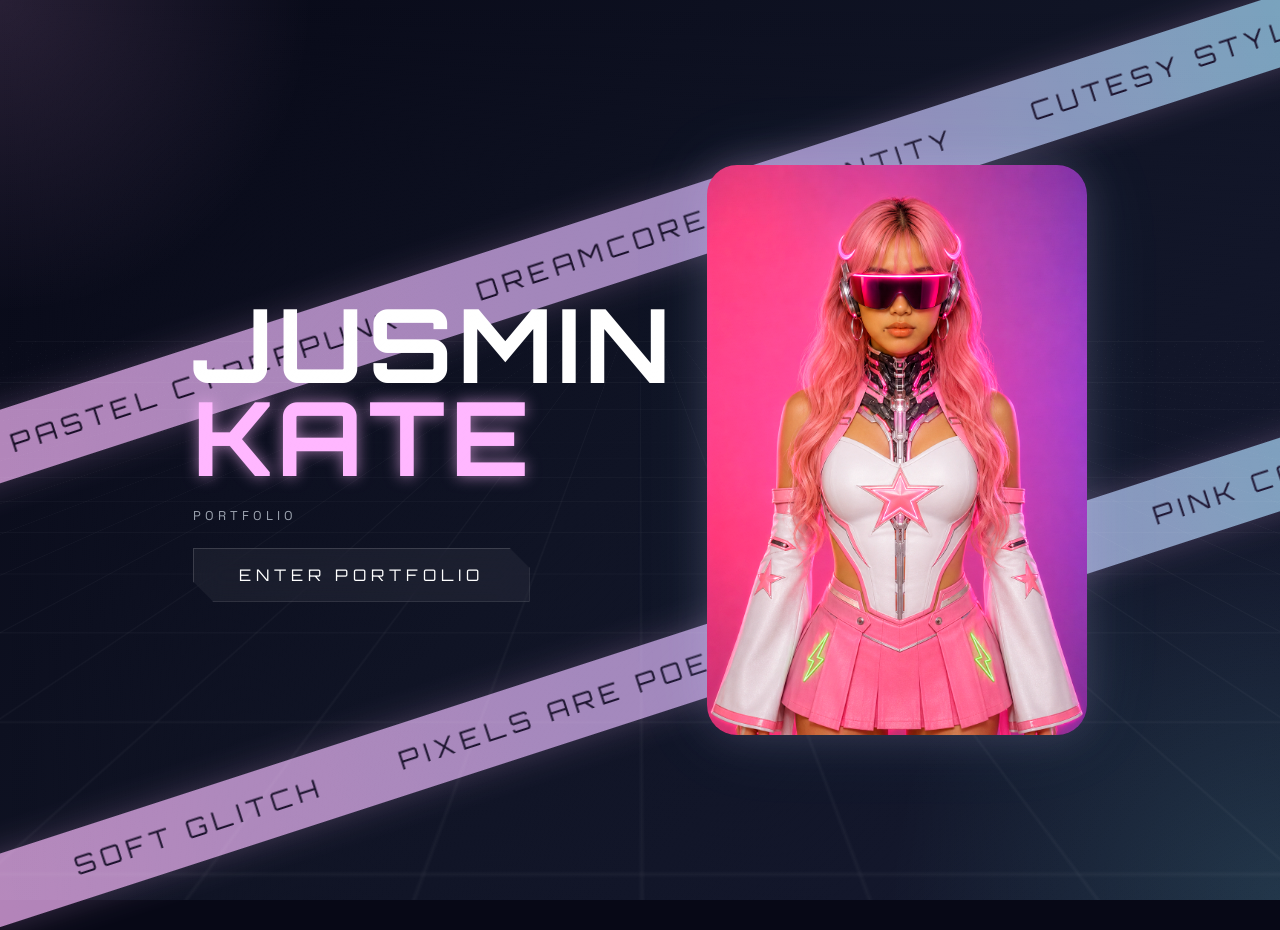
<file: index.html>
<!DOCTYPE html>
<html lang="en">
<head>

  <meta charset="UTF-8" />
  <meta name="viewport" content="width=device-width, initial-scale=1.0"/>

  <title>Jusmin Kate Portfolio</title>

  <!-- GOOGLE FONTS -->

  <link rel="preconnect" href="https://fonts.googleapis.com">

  <link href="https://fonts.googleapis.com/css2?family=Orbitron:wght@400;500;700&family=Space+Grotesk:wght@300;400;500;700&display=swap" rel="stylesheet">

  <!-- CSS -->

  <link rel="stylesheet" href="style.css">

</head>

<body>

  <!-- BACKGROUND -->

  <div class="bg">
    <div class="grid"></div>
  </div>

  <!-- CYBER STRIPS -->

  <div class="strip strip1">
    <span>PASTEL CYBERPUNK</span>
    <span>DREAMCORE</span>
    <span>IDENTITY</span>
    <span>CUTESY STYLE</span>
  </div>

  <div class="strip strip2">
    <span>SOFT GLITCH</span>
    <span>PIXELS ARE POETRY</span>
    <span>NEON SOUL</span>
    <span>PINK CORE</span>
  </div>

  <!-- HERO -->

  <section class="hero">

    <!-- LEFT TEXT -->

    <div class="side-text">

      <h1>
        Jusmin<br>
        <span>Kate</span>
      </h1>

      <p>Portfolio</p>

      <a href="landing.html" class="home-btn">
        Enter Portfolio
      </a>

    </div>

    <!-- IMAGE REVEAL -->

    <div class="image-wrap" id="wrap">

      <!-- FORMAL IMAGE -->

      <img
        class="real"
        src="images/formal.png"
        alt="Formal Portrait"
      >

      <!-- CYBER IMAGE -->

      <img
        class="cyber"
        src="images/cyberpunk.png"
        alt="Cyberpunk Portrait"
      >

      <!-- CURSOR GLOW -->

      <div class="cursor-glow"></div>

    </div>

  </section>

  <!-- NOISE -->

  <div class="noise"></div>

  <!-- JAVASCRIPT -->

  <script src="script.js"></script>

</body>
</html>
</file>
<file: style.css>
/* =========================
RESET
========================= */

*{
  margin:0;
  padding:0;
  box-sizing:border-box;
}

html,
body{
  max-width:100%;
  overflow:hidden;

  scroll-behavior:smooth;
}

body{
  background:#070816;

  min-height:100dvh;
  width:100%;

  font-family:'Space Grotesk',sans-serif;

  color:white;

  display:flex;
  justify-content:center;
  align-items:center;
}

/* =========================
BACKGROUND
========================= */

.bg{
  position:fixed;
  inset:0;

  background:
    radial-gradient(circle at top left,#ffb7ff22,transparent 20%),
    radial-gradient(circle at bottom right,#7df9ff22,transparent 25%),
    linear-gradient(135deg,#070816,#101425,#15192f);

  overflow:hidden;

  z-index:-10;
}

/* =========================
GRID
========================= */

.grid{
  position:absolute;
  inset:-100%;

  background-image:
    linear-gradient(rgba(255,255,255,0.03) 1px, transparent 1px),
    linear-gradient(90deg, rgba(255,255,255,0.03) 1px, transparent 1px);

  background-size:60px 60px;

  transform:
    perspective(600px)
    rotateX(75deg);

  animation:gridMove 18s linear infinite;
}

@keyframes gridMove{

  from{
    transform:
      perspective(600px)
      rotateX(75deg)
      translateY(0);
  }

  to{
    transform:
      perspective(600px)
      rotateX(75deg)
      translateY(60px);
  }

}

/* =========================
CYBER STRIPS
========================= */

.strip{
  position:absolute;

  width:140%;
  height:70px;

  display:flex;
  align-items:center;

  padding-left:100px;

  font-family:'Orbitron',sans-serif;

  font-size:clamp(0.8rem, 2vw, 2rem);

  letter-spacing:6px;

  color:#130010;

  background:linear-gradient(
    90deg,
    #ffb7ff,
    #d8b4fe,
    #7df9ff
  );

  opacity:0.7;

  transform:rotate(-18deg);

  box-shadow:
    0 0 30px rgba(255,183,255,0.3);

  mix-blend-mode:screen;
}

.strip1{
  top:18%;
  left:-10%;
}

.strip2{
  top:65%;
  left:-5%;
}

.strip span{
  margin-right:80px;
  white-space:nowrap;
}

/* =========================
HERO
========================= */

.hero{
  position:relative;

  width:100%;

  min-height:100dvh;

  display:flex;
  justify-content:center;
  align-items:center;

  gap:2rem;

  padding:
    clamp(0.5rem, 1vw, 1rem)
    clamp(1rem, 3vw, 3rem);

  overflow:hidden;

  z-index:5;
}

/* =========================
TEXT
========================= */

.side-text{
  display:flex;
  flex-direction:column;
  gap:1.5rem;

  z-index:20;
}

.side-text h1{
  font-family:'Orbitron',sans-serif;

  font-size:clamp(3rem, 8vw, 7rem);

  line-height:0.9;

  text-transform:uppercase;

  letter-spacing:5px;
}

.side-text h1 span{
  color:#ffb7ff;

  text-shadow:
    0 0 15px rgba(255,183,255,0.6);
}

.side-text p{
  color:#9ca3af;

  letter-spacing:4px;

  text-transform:uppercase;

  font-size:clamp(0.7rem, 1vw, 1rem);
}

/* =========================
IMAGE CONTAINER
========================= */

.image-wrap{
  position:relative;

  width:min(75vw, 380px);

  aspect-ratio:2 / 3;

  overflow:hidden;

  border-radius:30px;

  flex-shrink:0;

  box-shadow:
    0 0 40px rgba(255,183,255,0.15),
    0 0 80px rgba(125,249,255,0.1);
}

/* =========================
IMAGES
========================= */

.image-wrap img{
  position:absolute;

  width:100%;
  height:100%;

  object-fit:cover;

  display:block;
}

/* =========================
FORMAL IMAGE
(REVEAL)
========================= */

.real{
  z-index:2;

  clip-path:circle(
    0px at var(--x,50%) var(--y,50%)
  );

  transition:clip-path 0.08s linear;
}

.image-wrap:hover .real{

  clip-path:circle(
    100px at var(--x,50%) var(--y,50%)
  );

}

/* =========================
CYBER IMAGE
(DEFAULT)
========================= */

.cyber{
  z-index:1;

  filter:
    saturate(1.35)
    contrast(1.05)
    hue-rotate(10deg);
}

/* =========================
SOFT GLOW
========================= */

.cursor-glow{
  position:absolute;

  width:220px;
  height:220px;

  border-radius:50%;

  background:
    radial-gradient(
      circle,
      rgba(255,183,255,0.18),
      rgba(125,249,255,0.08),
      transparent 70%
    );

  left:var(--x);
  top:var(--y);

  transform:translate(-50%,-50%);

  filter:blur(30px);

  pointer-events:none;

  opacity:0;

  transition:opacity 0.3s ease;

  z-index:5;
}

.image-wrap:hover .cursor-glow{
  opacity:1;
}

/* =========================
BUTTON
========================= */

.home-btn{
  position:relative;

  width:fit-content;

  padding:1rem 2.8rem;

  border:1px solid rgba(255,255,255,0.15);

  background:rgba(255,255,255,0.05);

  backdrop-filter:blur(14px);

  color:white;

  text-decoration:none;

  letter-spacing:5px;

  text-transform:uppercase;

  font-family:'Orbitron',sans-serif;

  overflow:hidden;

  transition:0.4s ease;

  clip-path:polygon(
    0 0,
    calc(100% - 20px) 0,
    100% 20px,
    100% 100%,
    20px 100%,
    0 calc(100% - 20px)
  );
}

.home-btn::before{

  content:"";

  position:absolute;

  top:0;
  left:-100%;

  width:100%;
  height:100%;

  background:linear-gradient(
    90deg,
    transparent,
    rgba(255,255,255,0.25),
    transparent
  );

  transition:0.6s;
}

.home-btn:hover::before{
  left:100%;
}

.home-btn:hover{

  transform:translateY(-6px);

  box-shadow:
    0 0 25px rgba(255,183,255,0.4),
    0 0 50px rgba(125,249,255,0.2);

}

/* =========================
NOISE
========================= */

.noise{
  position:fixed;
  inset:0;

  opacity:0.05;

  background-image:
    repeating-radial-gradient(
      circle at 0 0,
      transparent 0,
      #ffffff11 1px,
      transparent 2px
    );

  pointer-events:none;

  z-index:50;
}

/* =========================
TABLET
========================= */

@media(max-width:900px){

  html,
  body{
    overflow-x:hidden;
    overflow-y:auto;
  }

  .hero{
    flex-direction:column;

    gap:3rem;

    text-align:center;

    padding:3rem 1.5rem;

    min-height:100vh;
  }

  .side-text{
    align-items:center;
  }

  .image-wrap{
    width:min(85vw, 360px);

    margin:auto;
  }

  .strip{
    height:50px;
  }

}

/* =========================
MOBILE
========================= */

@media(max-width:600px){

  .hero{
    gap:2rem;

    padding:2rem 1rem;
  }

  .image-wrap{

    width:82vw;

    max-width:300px;

    margin:auto;
  }

  .side-text{
    align-items:center;
    text-align:center;
  }

  .strip{
    font-size:0.7rem;
    letter-spacing:3px;
  }

  .home-btn{
    padding:0.9rem 2rem;

    font-size:0.8rem;

    letter-spacing:3px;
  }

}
</file>
